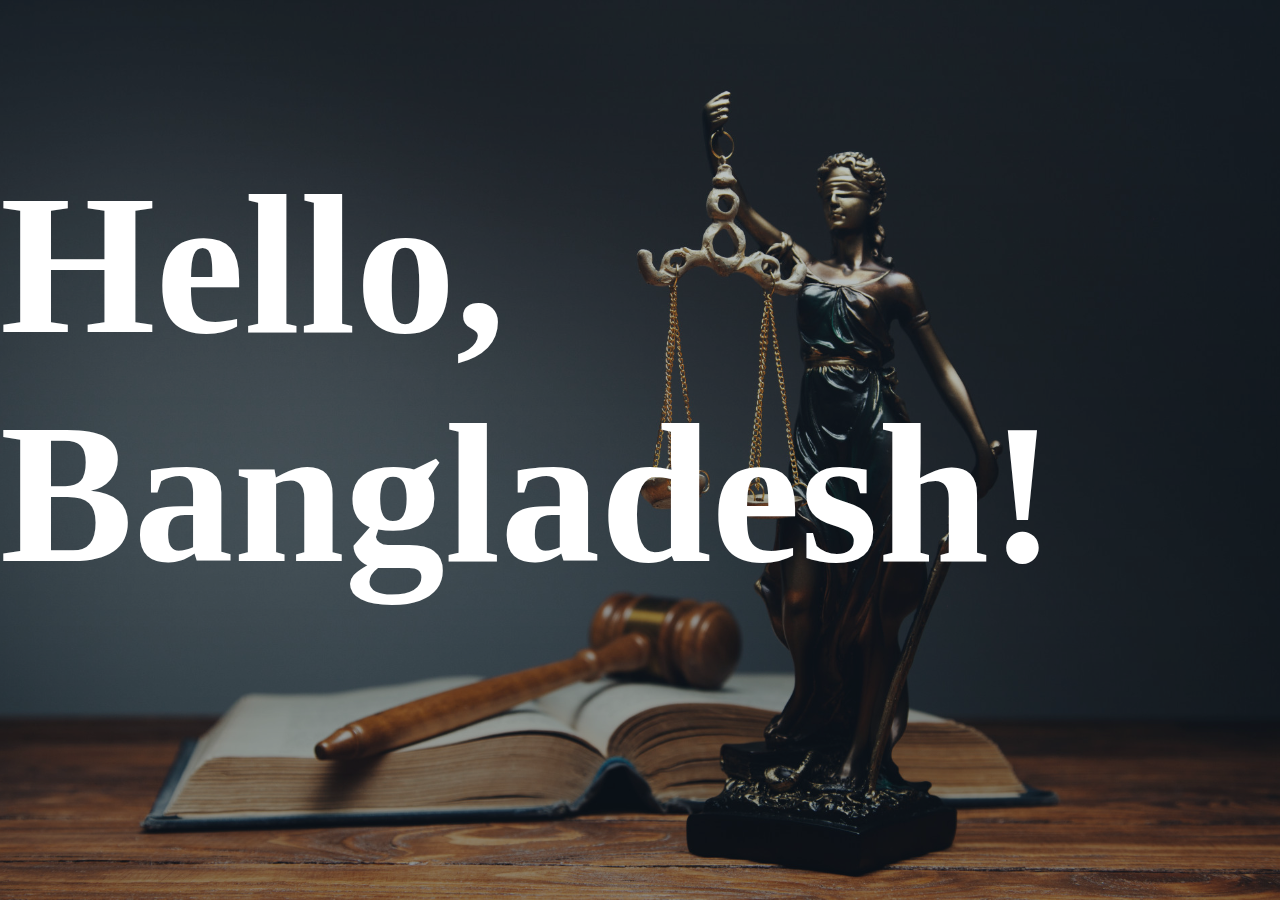
<file: practice.html>
<!DOCTYPE html>
<html lang="en">
<head>
    <meta charset="UTF-8">
    <meta name="viewport" content="width=device-width, initial-scale=1.0">
    <title>Document</title>
    <link rel="stylesheet" href="practice.css">
</head>
<body>
    <div class="banner-container">
        <h1>Hello, Bangladesh!</h1>
    </div>
</body>
</html>
</file>
<file: practice.css>
* {
  margin: 0;
}
.banner-container {
  height: 100vh;
  background-image: url("slider-2.jpg"), linear-gradient(rgb(0, 0, 0, 0.2), rgb(0, 0, 0, 0.4));
  background-blend-mode: overlay;
  background-repeat: no-repeat;
  background-position: center;
  background-size: cover;
}
h1 {
  color: white;
  font-size: 200px;
  padding-top: 150px;
}
@media only screen and (max-width: 480px) {
  .banner-container {
    background-image: none;
  }
  h1 {
    font-size: 35px;
    padding-top: 300px;
    padding-left: 90px;
    color: rgb(20, 20, 20);
  }
}
</file>
